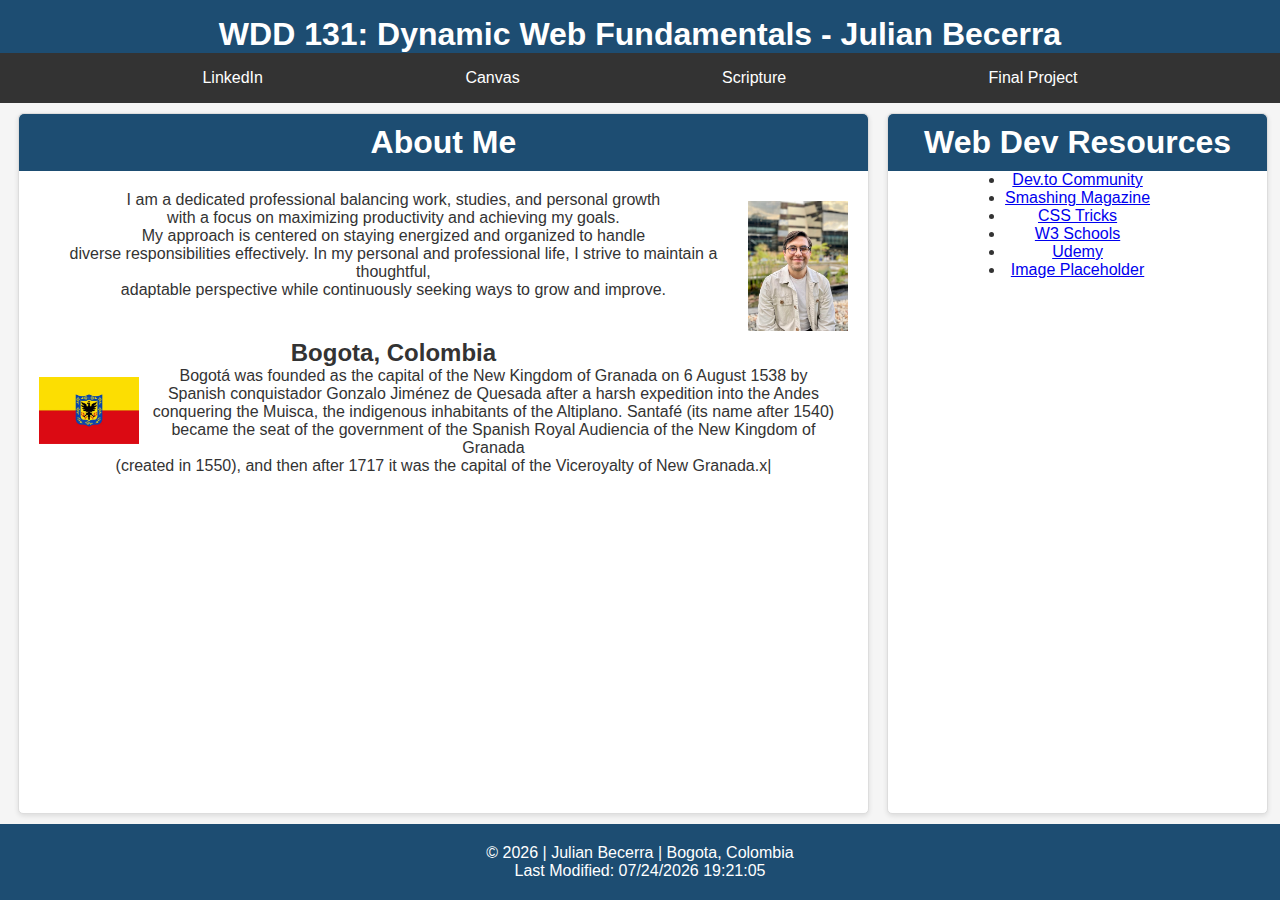
<file: index.html>
<!DOCTYPE html>
<html lang="en">
<head>
    <meta charset="UTF-8">
    <meta name="viewport" content="width=device-width, initial-scale=1.0">
    <meta name="author" content="Julian Becerra">
    <meta name="description" content="WDD 131 - Dynamic Web Fundamentals - Julian Alfredo Becerra Romero.">
    <title>WDD 131 - Dynamic Web Fundamentals - Julian Becerra</title>
    <link rel="stylesheet" href="styles/base.css">
</head>
<body>
    <header>
        <h1>WDD 131: Dynamic Web Fundamentals - Julian Becerra</h1>
        <nav>
            <a href="https://www.linkedin.com/in/julianbecerrar/">LinkedIn</a>
            <a href="https://byupw.instructure.com/">Canvas</a>
            <a href="https://www.churchofjesuschrist.org/study/scriptures/bofm/ether/12?lang=eng&id=p27#p27">Scripture</a>
            <a href="#">Final Project</a>
        </nav>
    </header>
    <main>
        <div class="container">
            <h1>About Me</h1>
            <section class="about_me">
                <img src="images/julian.webp" alt="" width="200">
                <p>I am a dedicated professional balancing work, studies, and personal growth <br> 
                with a focus on maximizing productivity and achieving my goals. <br>
                My approach is centered on staying energized and organized to handle <br> 
                diverse responsibilities effectively.
                In my personal and professional life, I strive to maintain a thoughtful, <br>
                adaptable perspective while continuously seeking ways to grow and improve.</p>
            </section>
            <section class="location">
                <h2>Bogota, Colombia</h2>
                <img src="images/bogota.webp" alt="" width="200">
                <p>Bogotá was founded as the capital of the New Kingdom of Granada on 6 August 1538 by <br>
                Spanish conquistador Gonzalo Jiménez de Quesada after a harsh expedition into the Andes <br>
                conquering the Muisca, the indigenous inhabitants of the Altiplano. Santafé (its name after 1540) <br>
                became the seat of the government of the Spanish Royal Audiencia of the New Kingdom of Granada <br>
                (created in 1550), and then after 1717 it was the capital of the Viceroyalty of New Granada.x|</p>
            </section>
        </div>
        <div class="resources">
            <h1>Web Dev Resources</h1>
            <section class="links">
                <ul>
                    <li><a href="https://dev.to" target="_blank">Dev.to Community</a></li>
                    <li><a href="https://www.smashingmagazine.com" target="_blank">Smashing Magazine</a></li>
                    <li><a href="https://css-tricks.com" target="_blank">CSS Tricks</a></li>
                    <li><a href="https://www.w3schools.com" target="_blank">W3 Schools</a></li>
                    <li><a href="https://www.udemy.com" target="_blank">Udemy</a></li>
                    <li><a href="#" target="_blank">Image Placeholder</a></li>
                </ul>
            </section>
        </div>
    </main>
    <footer>
        <p> © <span id="currentyear"></span> | Julian Becerra | Bogota, Colombia</p>
        <p id="lastModified"></p>
    </footer>
    <script defer src="scripts/getdates.js"></script>
</body>
</html>
</file>
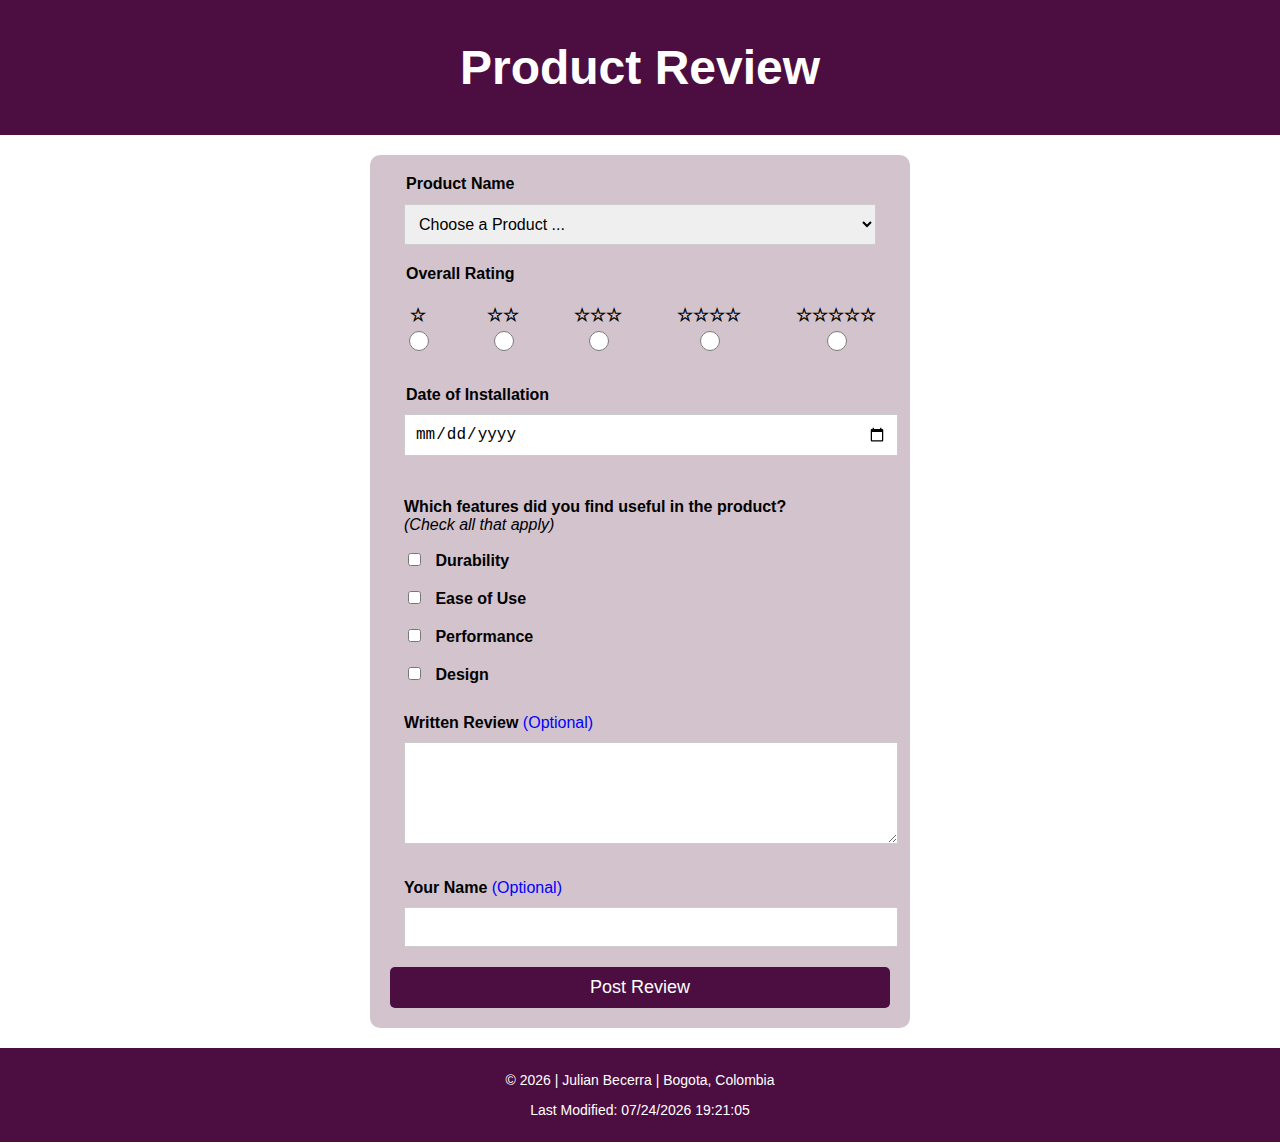
<file: form.html>
<!DOCTYPE html>
<html lang="en">
<head>
    <meta charset="UTF-8">
    <meta name="viewport" content="width=device-width, initial-scale=1.0">
    <title>Product Review</title>
    <link rel="stylesheet" href="styles/form.css">
</head>
<body>
    <header>
        <h1>Product Review</h1>
    </header>
    <main>
        <form method="get" action="review.html" class="wf1">
            <fieldset>
                <legend>Product Name</legend>
                <select id="product" name="product" required>
                    <option value="">Choose a Product ...</option>
                    <option value="mac">Mac</option>
                    <option value="iphone">iPhone</option>
                    <option value="ipad">iPad</option>
                    <option value="watch">Apple Watch</option>
                    <option value="vision">Apple Vision Pro</option>
                    <option value="airpods">AirPods</option>
                    <option value="airtag">AirTag</option>
                    <option value="other">Other</option>
                </select>
            </fieldset>
            <fieldset>
                <legend>Overall Rating</legend>
                <div class="rating">
                    <label for="rating-1"><input type="radio" id="rating-1" name="rating" value="1" required> <b>☆</b></label>
                    <label for="rating-2"><input type="radio" id="rating-2" name="rating" value="2"> <b>☆☆</b></label>
                    <label for="rating-3"><input type="radio" id="rating-3" name="rating" value="3"> <b>☆☆☆</b></label>
                    <label for="rating-4"><input type="radio" id="rating-4" name="rating" value="4"> <b>☆☆☆☆</b></label>
                    <label for="rating-5"><input type="radio" id="rating-5" name="rating" value="5"> <b>☆☆☆☆☆</b></label>
                </div>
            </fieldset>
            <fieldset>
                <legend>Date of Installation</legend>
                <input type="date" id="installation-date" name="installationDate" required>
            </fieldset>
            <fieldset>
                <div class="checkbox-group">
                    <p><strong>Which features did you find useful in the product?</strong> <br>
                        <em>(Check all that apply)</em></p>
                    <label for="durability">
                        <input type="checkbox" id="durability" name="features" value="durability"> Durability
                    </label><br>
                    <label for="ease-of-use">
                        <input type="checkbox" id="ease-of-use" name="features" value="ease-of-use"> Ease of Use
                    </label><br>
                    <label for="performance">
                        <input type="checkbox" id="performance" name="features" value="performance"> Performance
                    </label><br>
                    <label for="design">
                        <input type="checkbox" id="design" name="features" value="design"> Design
                    </label>
                </div>
            </fieldset>
            <fieldset>
                <label for="message"><strong>Written Review</strong> <span class="optional">(Optional)</span></label>
                <textarea id="message" name="message" rows="5"></textarea>
            </fieldset>
            <fieldset>
                <label for="user-name"><strong>Your Name</strong> <span class="optional">(Optional)</span></label>
                <input type="text" id="user-name" name="userName">
            </fieldset>            
            <button type="submit">Post Review</button>
        </form>
    </main>
    <footer>
        <p> © <span id="currentyear"></span> | Julian Becerra | Bogota, Colombia</p>
        <p id="lastModified"></p>
    </footer>
    <script defer src="scripts/form.js"></script>
</body>
</html>
</file>
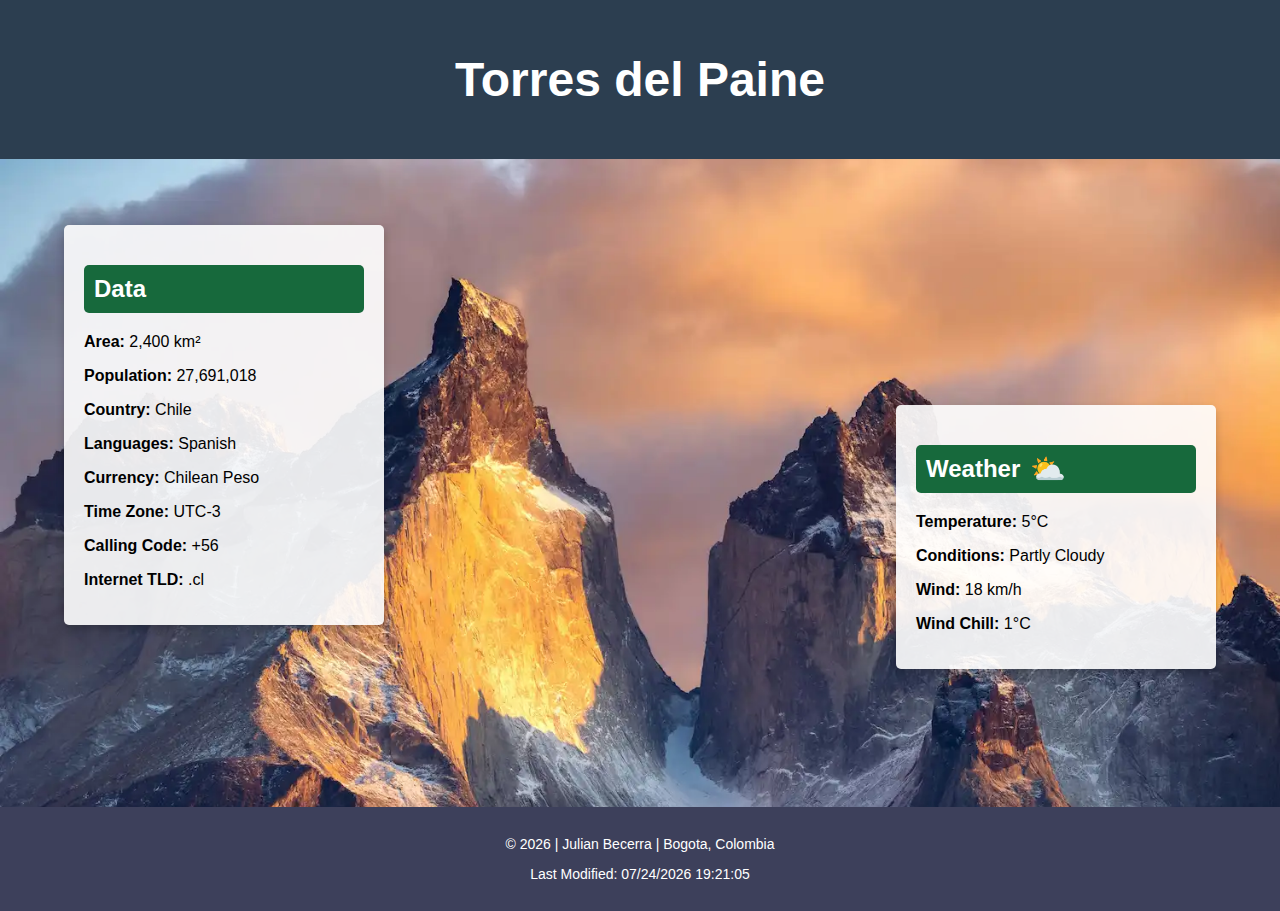
<file: place.html>
<!DOCTYPE html>
<html lang="en">
<head>
    <meta charset="UTF-8">
    <meta name="viewport" content="width=device-width, initial-scale=1.0">
    <title>Document</title>
    <link rel="stylesheet" href="styles/place.css">
    <link rel="stylesheet" href="styles/place-large.css">
</head>
<body>
    <header>
        <h1>Torres del Paine</h1>
    </header>
    <div class="hero">
        <picture>
            <source srcset="images/hero-large.webp" media="(min-width: 1000px)">
            <source srcset="images/hero-medium.webp" media="(min-width: 500px)">
            <img src="images/hero-small.webp" alt="Torres del Paine" width="250" height="500">
        </picture>
    </div>
    <section class="data">
        <h2>Data</h2>
        <p><strong>Area:</strong> 2,400 km²</p>
        <p><strong>Population:</strong> 27,691,018</p>
        <p><strong>Country:</strong> Chile</p>
        <p><strong>Languages:</strong> Spanish</p>
        <p><strong>Currency:</strong> Chilean Peso</p>
        <p><strong>Time Zone:</strong> UTC-3</p>
        <p><strong>Calling Code:</strong> +56</p>
        <p><strong>Internet TLD:</strong> .cl</p>
    </section>
    <section class="weather">
        <h2>Weather</h2>
        <img src="images/weather-icon.svg" alt="Weather Icon">
        <p><strong id="temperature">Temperature:</strong> 5°C</p>
        <p><strong>Conditions:</strong> Partly Cloudy</p>
        <p><strong id="wind">Wind:</strong> 18 km/h</p>
        <p><strong>Wind Chill:</strong> <span id="windChillResult"></span>°C</p>
    </section>
    <footer>
        <p> © <span id="currentyear"></span> | Julian Becerra | Bogota, Colombia</p>
        <p id="lastModified"></p>
    </footer>
    <script defer src="scripts/place.js"></script>
</body>
</html>
</file>
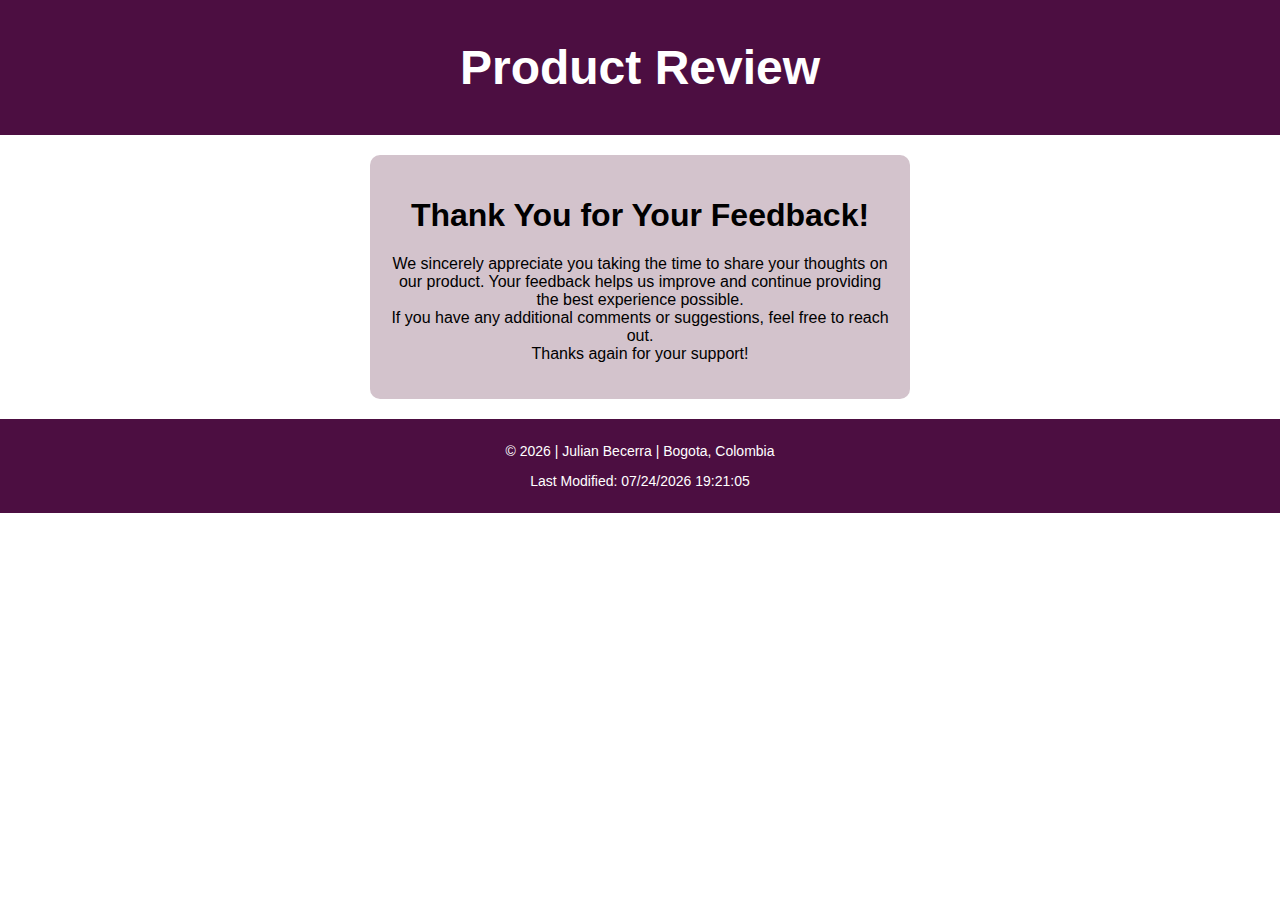
<file: review.html>
<!doctype html>
<html lang="en">
<head>
<meta charset="utf-8">
<meta name="viewport" content="width=device-width, initial-scale=1, maximum-scale=1">
<title>Review Submitted</title>
<link rel="stylesheet" href="styles/form.css">
</head>
<body>
	<header>
         <h1>Product Review</h1>
    </header>
    <main>
        <h1>Thank You for Your Feedback!</h1>
        <p>We sincerely appreciate you taking the time to share your thoughts on our product. Your feedback helps us improve and continue providing the best experience possible. <br>
            If you have any additional comments or suggestions, feel free to reach out.<br>
            Thanks again for your support!</p>
    </main>
    <footer>
        <p> © <span id="currentyear"></span> | Julian Becerra | Bogota, Colombia</p>
        <p id="lastModified"></p>
    </footer>
<script src="scripts/getdates.js"></script>
</body>
</html>
</file>
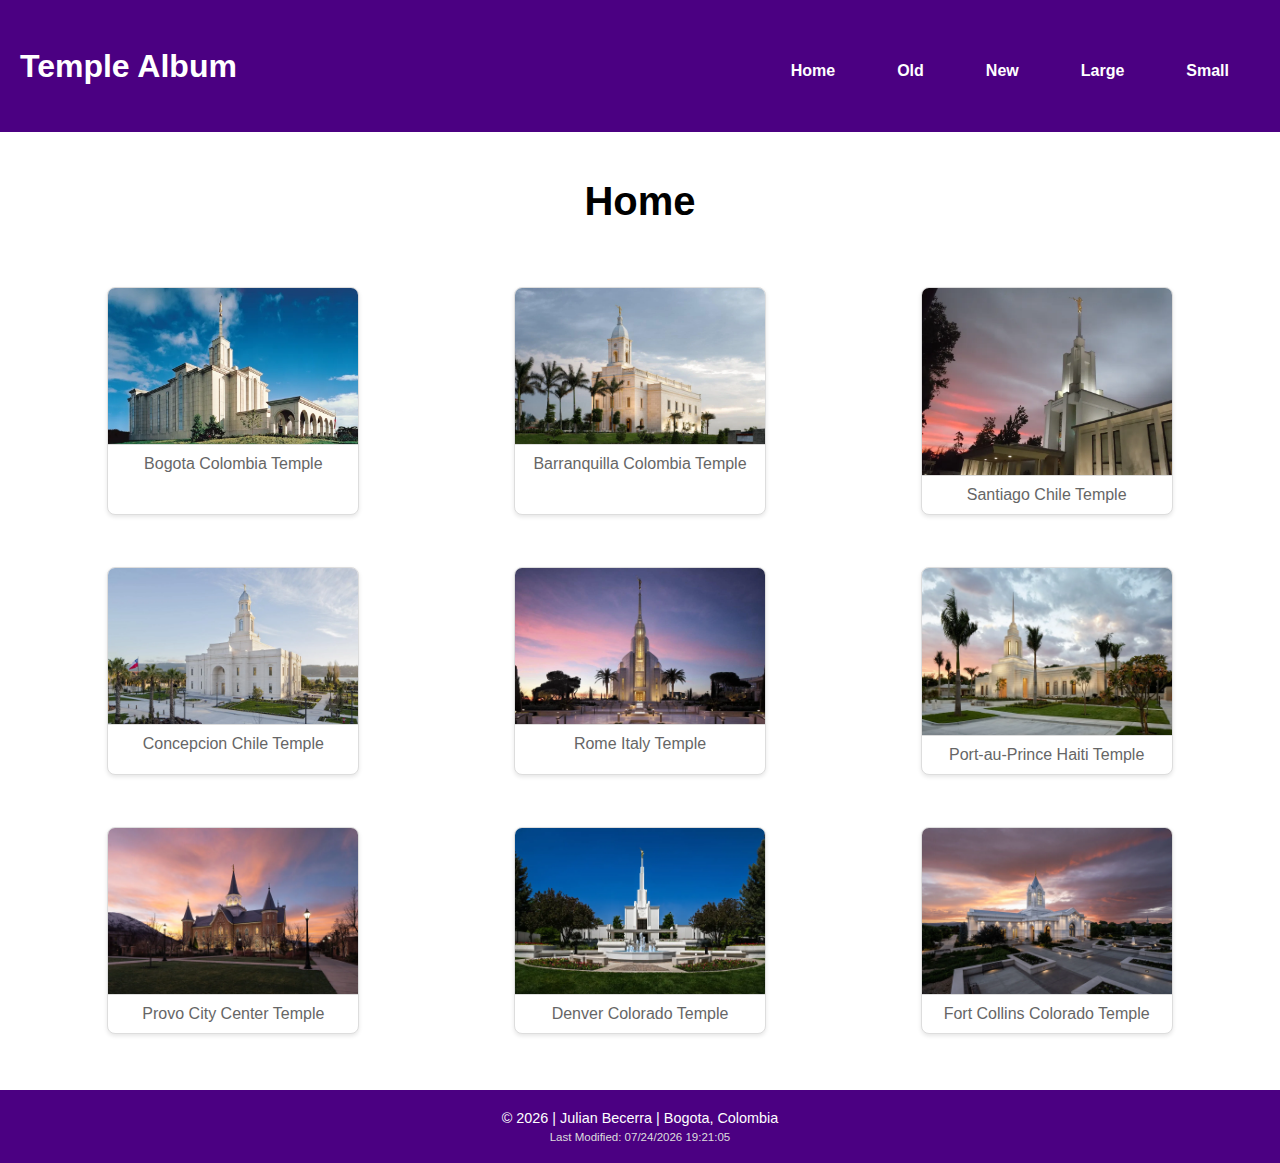
<file: temples.html>
<!DOCTYPE html>
<html lang="en">
<head>
    <meta charset="UTF-8">
    <meta name="viewport" content="width=device-width, initial-scale=1.0">
    <meta name="author" content="Julian Becerra">
    <meta name="description" content="WDD 131 - Dynamic Web Fundamentals - Julian Alfredo Becerra Romero.">
    <title>Temple Album - Julian Becerra</title>
    <link rel="stylesheet" href="styles/temples.css">
    <link rel="stylesheet" href="styles/temples-large.css">
</head>
<body>
    <header>
        <h1>Temple Album</h1>
        <button type="button" id="menu"></button>
        <nav>
            <ul class="navigation">
                <li><a href="">Home</a></li>
                <li><a href="">Old</a></li>
                <li><a href="">New</a></li> 
                <li><a href="">Large</a></li>
                <li><a href="">Small</a></li>
            </ul>
        </nav>
    </header>
    <main>
        <h1>Home</h1>
        <figure>
            <img src="images/temple1.webp" alt="Bogota Colombia Temple">
            <figcaption>Bogota Colombia Temple</figcaption>
        </figure>
        <figure>
            <img src="images/temple2.webp" alt="Barranquilla Colombia Temple">
            <figcaption>Barranquilla Colombia Temple</figcaption>
        </figure>
        <figure>
            <img src="images/temple3.webp" alt="Santiago Chile Temple">
            <figcaption>Santiago Chile Temple</figcaption>
        </figure>
        <figure>
            <img src="images/temple4.webp" alt="Concepcion Chile Temple">
            <figcaption>Concepcion Chile Temple</figcaption>
        </figure>
        <figure>
            <img src="images/temple5.webp" alt="Rome Italy Temple">
            <figcaption>Rome Italy Temple</figcaption>
        </figure>
        <figure>
            <img src="images/temple6.webp" alt="Port-au-Prince Haiti Temple">
            <figcaption>Port-au-Prince Haiti Temple</figcaption>
        </figure>
        <figure>
            <img src="images/temple7.webp" alt="Provo City Center Temple">
            <figcaption>Provo City Center Temple</figcaption>
        </figure>
        <figure>
            <img src="images/temple8.webp" alt="Denver Colorado Temple">
            <figcaption>Denver Colorado Temple</figcaption>
        </figure>
        <figure>
            <img src="images/temple9.webp" alt="Fort Collins Colorado Temple">
            <figcaption>Fort Collins Colorado Temple</figcaption>
        </figure>
    </main>
    <footer>
        <p> © <span id="currentyear"></span> | Julian Becerra | Bogota, Colombia</p>
        <p id="lastModified"></p>
    </footer>
    <script defer src="scripts/temples.js"></script>
</body>
</html>
</file>
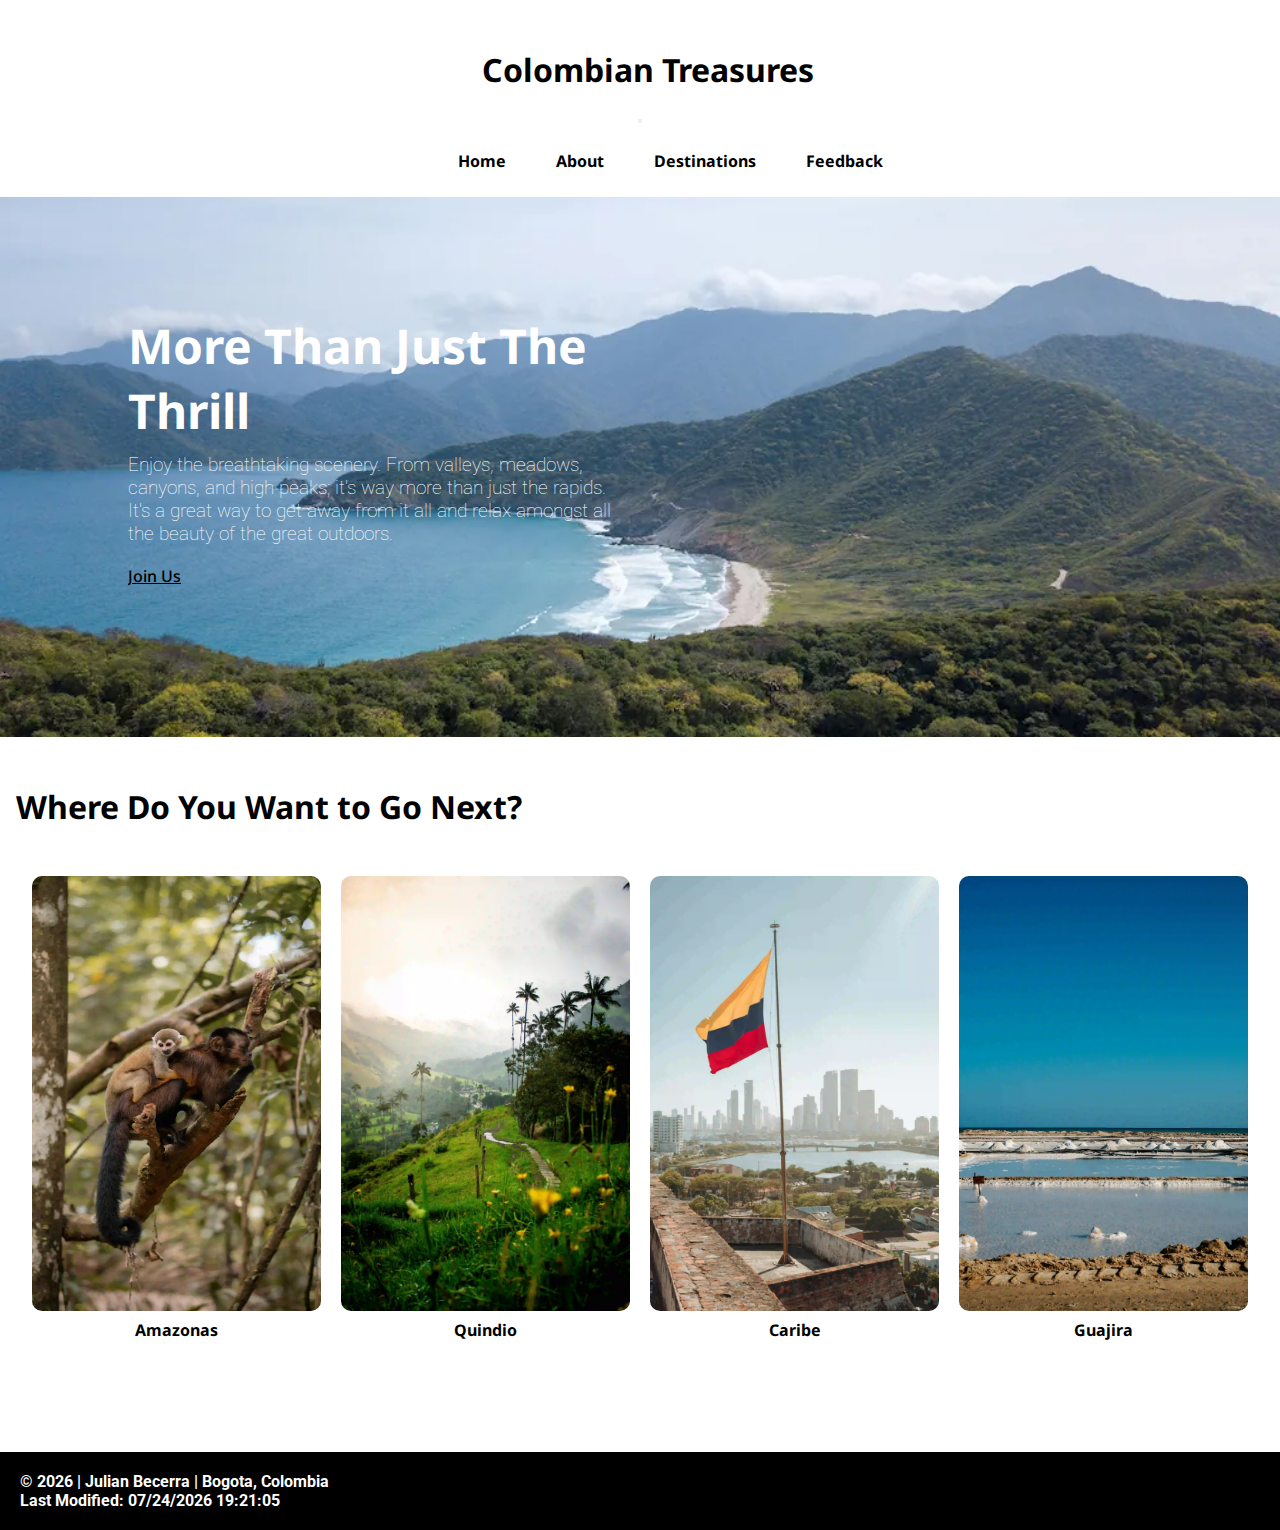
<file: colombian/colombian.html>
<!DOCTYPE html>
<html lang="en">
<head>
    <meta charset="UTF-8">
    <meta name="viewport" content="width=device-width, initial-scale=1.0">
    <meta name="author" content="Julian Becerra">
    <meta name="description" content="Colombian Treasures">
    <title>Colombian Treasures</title>
    <link rel="stylesheet" href="styles/colombian.css">
    <link rel="stylesheet" href="styles/colombian-small.css">
    <link rel="preconnect" href="https://fonts.googleapis.com">
    <link rel="preconnect" href="https://fonts.gstatic.com" crossorigin>
    <link href="https://fonts.googleapis.com/css2?family=Noto+Sans:ital,wght@0,100..900;1,100..900&family=Roboto:ital,wght@0,100..900;1,100..900&display=swap" rel="stylesheet">
</head>
<body>
    <header>
        <h1>Colombian Treasures</h1>
        <button type="button" id="menu"></button>
        <nav>
            <ul class="navigation">
                <a href="#">Home</a>
                <a href="#">About</a>
                <a href="#">Destinations</a>
                <a href="#">Feedback</a>
            </ul>
        </nav>
    </header>
    <main>
        <div class="hero">
            <picture>
                <source srcset="images/hero-large.webp" media="(min-width: 1000px)">
                <source srcset="images/hero-medium.webp" media="(min-width: 500px)">
                <img src="images/hero-small.webp" alt="Houses" width="500" loading="lazy">
            </picture>            
        </div>
        <div class="text-box">
            <h2>More Than Just The Thrill</h2>
            <p>Enjoy the breathtaking scenery. From valleys, meadows, canyons, and high peaks; 
            it's way more than just the rapids. It's a great way to get away from it all and 
            relax amongst all the beauty of the great outdoors.</p>
            <a href="https://julianbrom1.github.io/wdd130/wwr/contact.html">Join Us</a>
        </div>
        <h1>Where Do You Want to Go Next?</h1>
        <section>
            <figure>
                <img src="images/amazonas.webp" alt="Amazonas" loading="lazy">
                <figcaption>Amazonas</figcaption>
            </figure>
            <figure>
                <img src="images/quindio.webp" alt="Quindio" loading="lazy">
                <figcaption>Quindio</figcaption>
            </figure>
            <figure>
                <img src="images/cartagena.webp" alt="Caribe" loading="lazy">
                <figcaption>Caribe</figcaption>
            </figure>
            <figure>
                <img src="images/guajira.webp" alt="Guajira" loading="lazy">
                <figcaption>Guajira</figcaption>
            </figure>
        </section>
    </main>
    <footer>
        <p> © <span id="currentyear"></span> | Julian Becerra | Bogota, Colombia</p>
        <p id="lastModified"></p>
    </footer>
<script src="scripts/colombian.js"></script>
</body>
</html>
</file>
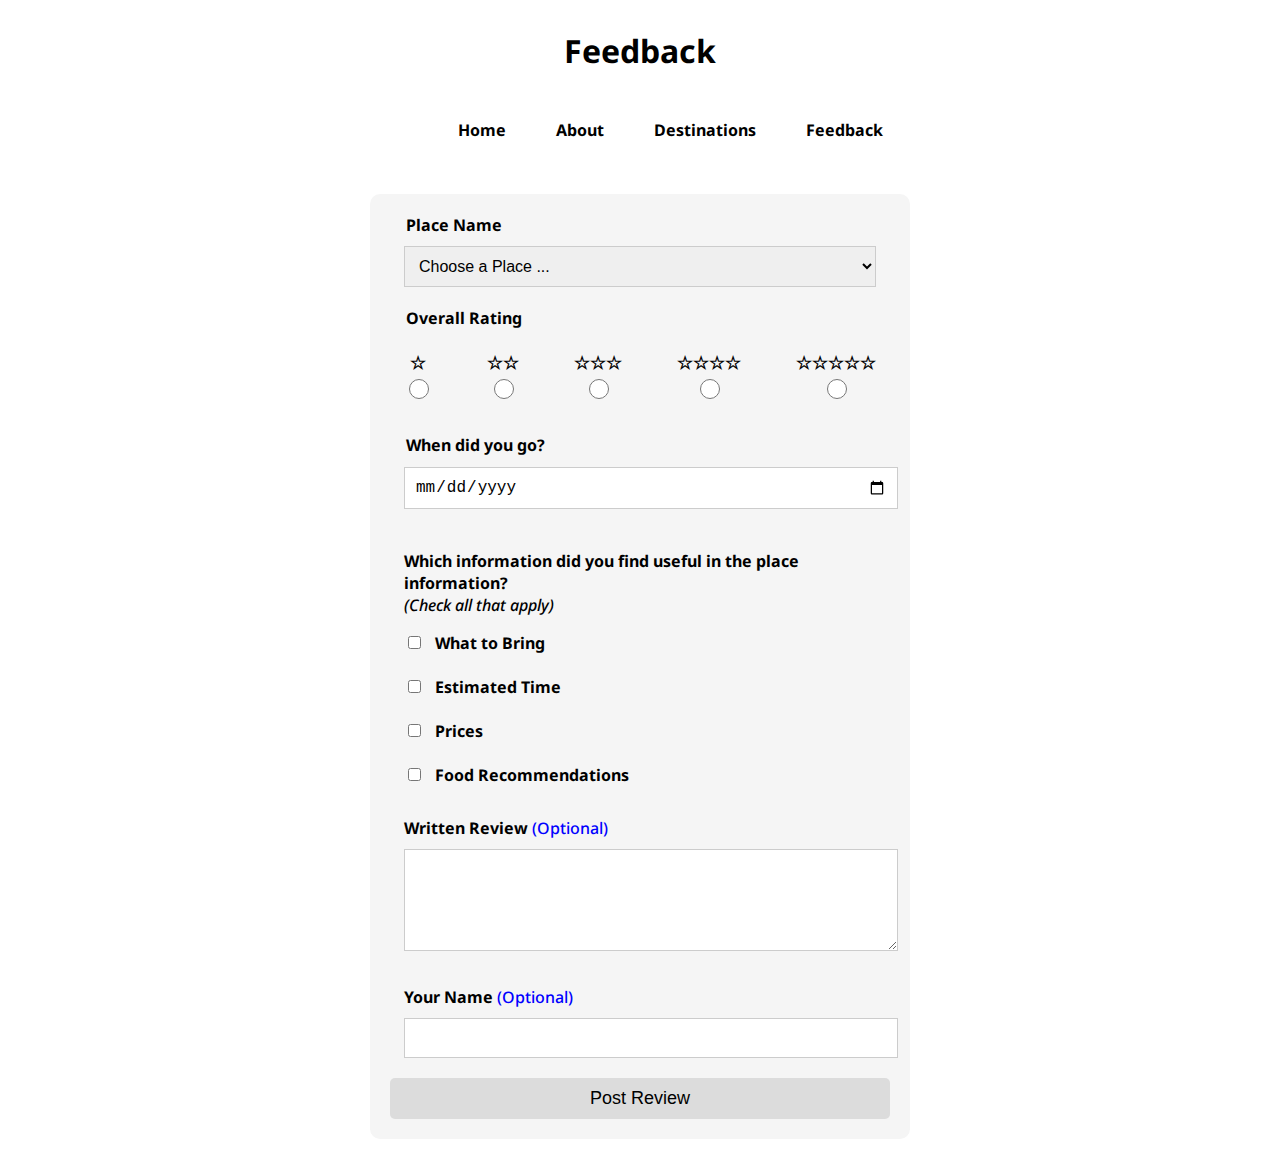
<file: colombian/feedback.html>
<!DOCTYPE html>
<html lang="en">
<head>
    <meta charset="UTF-8">
    <meta name="viewport" content="width=device-width, initial-scale=1.0">
    <meta name="author" content="Julian Becerra">
    <meta name="description" content="Feedback Colombian Treasures">
    <title>Contact Us</title>
    <link rel="stylesheet" href="styles/feedback.css">
    <link rel="preconnect" href="https://fonts.googleapis.com">
    <link rel="preconnect" href="https://fonts.gstatic.com" crossorigin>
    <link href="https://fonts.googleapis.com/css2?family=Noto+Sans:ital,wght@0,100..900;1,100..900&family=Roboto:ital,wght@0,100..900;1,100..900&display=swap" rel="stylesheet">
</head>
<body>
    <header>
        <h1>Feedback</h1>
        <nav>
            <ul class="navigation">
                <a href="#">Home</a>
                <a href="#">About</a>
                <a href="#">Destinations</a>
                <a href="#">Feedback</a>
            </ul>
        </nav>
    </header>
    <main>
        <form method="get" action="review.html" class="wf1">
            <fieldset>
                <legend>Place Name</legend>
                <select id="place" name="place" required>
                    <option value="">Choose a Place ...</option>
                    <option value="cristales">Caño Cristales</option>
                    <option value="tayrona">Tayrona National Park</option>
                    <option value="chicamocha">Chicamocha Canyon</option>
                    <option value="nevados">Los Nevados National Natural Park</option>
                    <option value="macarena">Serranía de la Macarena</option>
                    <option value="islands">San Andrés and Providencia</option>
                    <option value="leticia">Amazon Rainforest (Leticia)</option>
                    <option value="tatacoa">Tatacoa Desertr</option>
                </select>
            </fieldset>
            <fieldset>
                <legend>Overall Rating</legend>
                <div class="rating">
                    <label for="rating-1"><input type="radio" id="rating-1" name="rating" value="1" required> <b>☆</b></label>
                    <label for="rating-2"><input type="radio" id="rating-2" name="rating" value="2"> <b>☆☆</b></label>
                    <label for="rating-3"><input type="radio" id="rating-3" name="rating" value="3"> <b>☆☆☆</b></label>
                    <label for="rating-4"><input type="radio" id="rating-4" name="rating" value="4"> <b>☆☆☆☆</b></label>
                    <label for="rating-5"><input type="radio" id="rating-5" name="rating" value="5"> <b>☆☆☆☆☆</b></label>
                </div>
            </fieldset>
            <fieldset>
                <legend>When did you go?</legend>
                <input type="date" id="trip-date" name="tripDate" required>
            </fieldset>
            <fieldset>
                <div class="checkbox-group">
                    <p><strong>Which information did you find useful in the place information?</strong> <br>
                        <em>(Check all that apply)</em></p>
                    <label for="what-to-bring">
                        <input type="checkbox" id="what-to-bring" name="information" value="what-to-bring"> What to Bring
                    </label><br>
                    <label for="estimated-time">
                        <input type="checkbox" id="estimated-time" name="information" value="estimated-time"> Estimated Time
                    </label><br>
                    <label for="prices">
                        <input type="checkbox" id="prices" name="information" value="prices"> Prices
                    </label><br>
                    <label for="food-recommendations">
                        <input type="checkbox" id="food-recommendations" name="information" value="food-recommendations"> Food Recommendations
                    </label>
                </div>
            </fieldset>
            <fieldset>
                <label for="message"><strong>Written Review</strong> <span class="optional">(Optional)</span></label>
                <textarea id="message" name="message" rows="5"></textarea>
            </fieldset>
            <fieldset>
                <label for="user-name"><strong>Your Name</strong> <span class="optional">(Optional)</span></label>
                <input type="text" id="user-name" name="userName">
            </fieldset>            
            <button type="submit">Post Review</button>
        </form>
    </main>

</body>
</html>
</file>
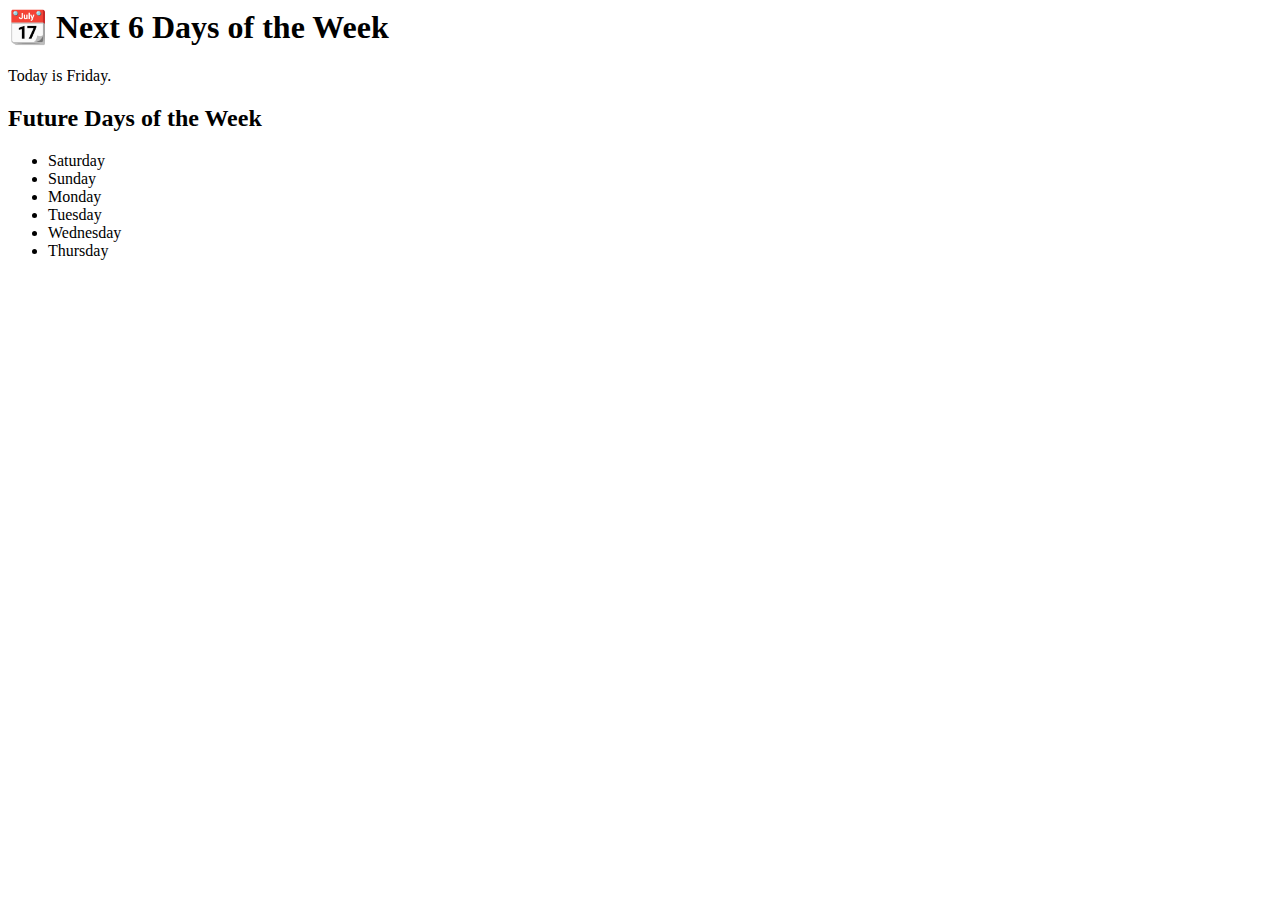
<file: practice/practice.html>
<!-- loops.html -->
<html>
  <head>
    <title>Loop Activities</title>
    <script src="loops.js" defer></script>
  </head>
  <body>
    <h1>📆  Next 6 Days of the Week</h1>
    <p id="today"></p>
    <h2>Future Days of the Week</h2>
    <ul></ul>
  </body>
</html>
</file>
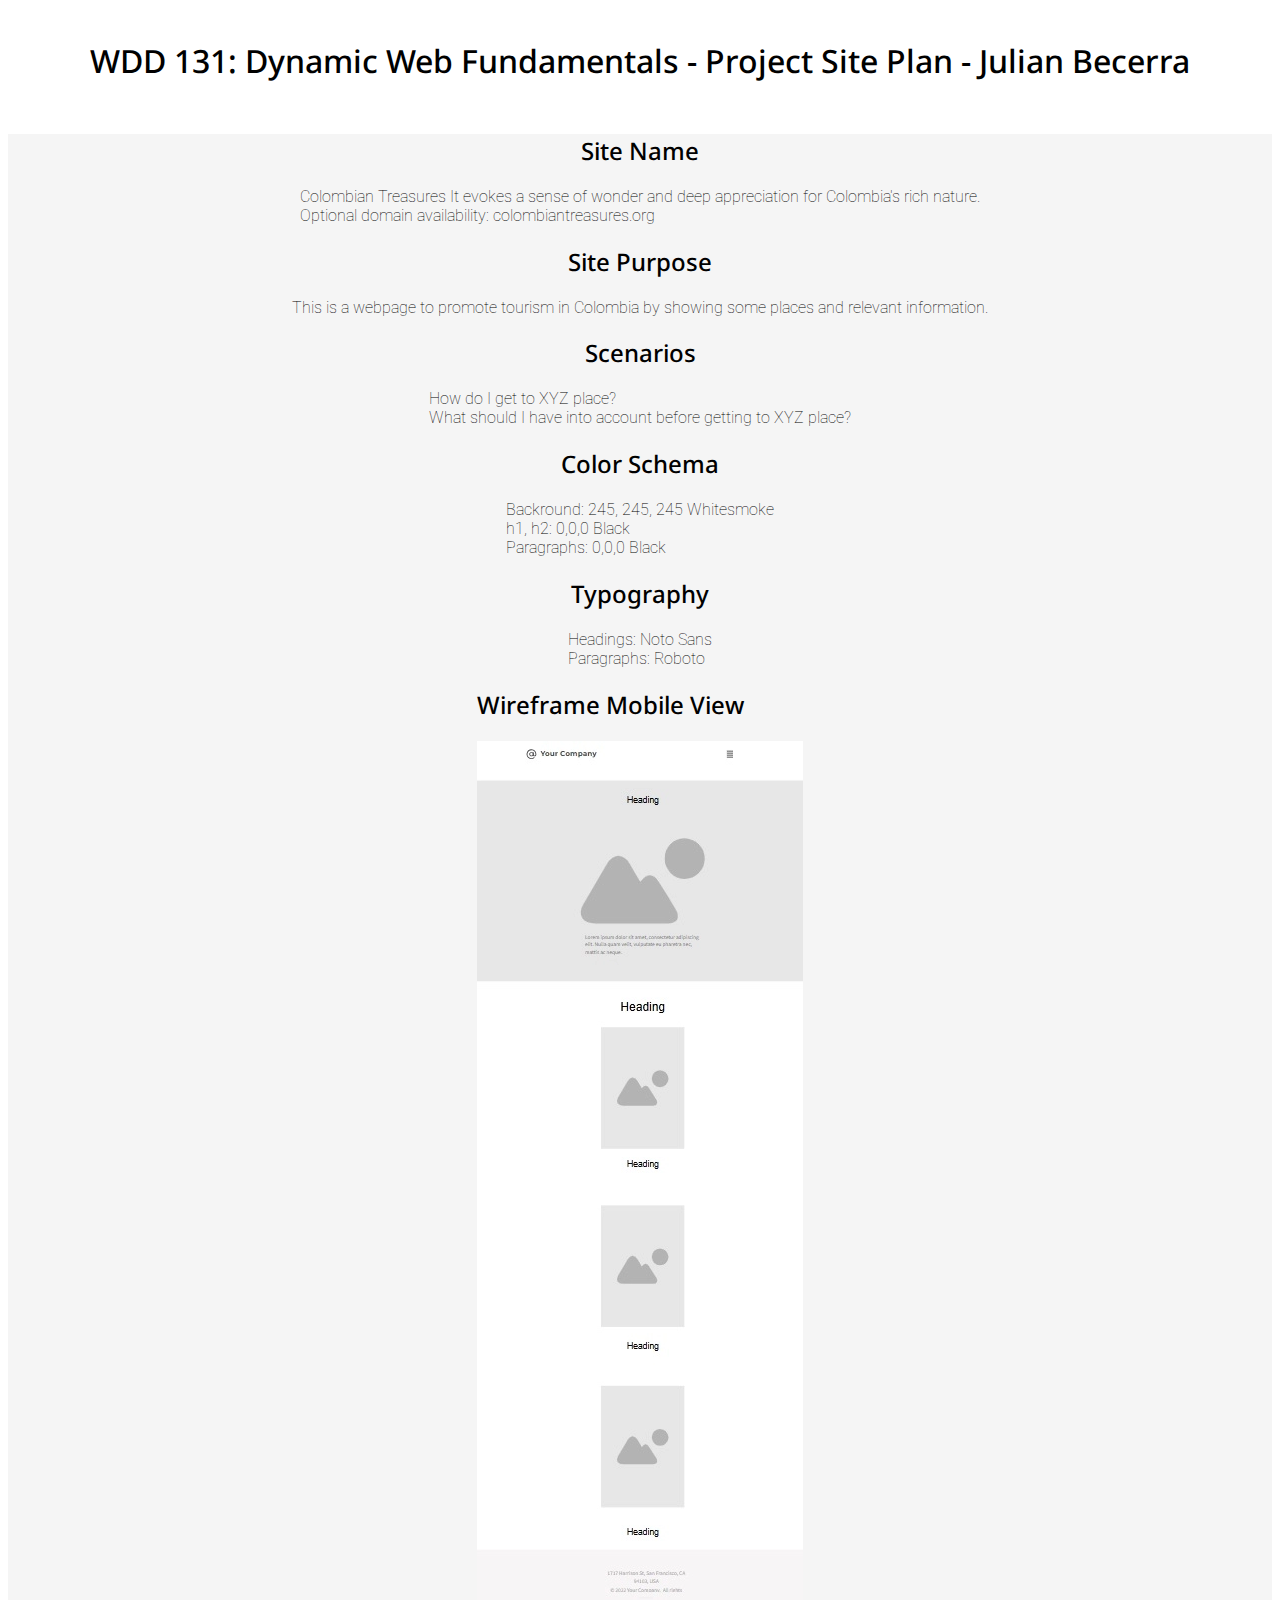
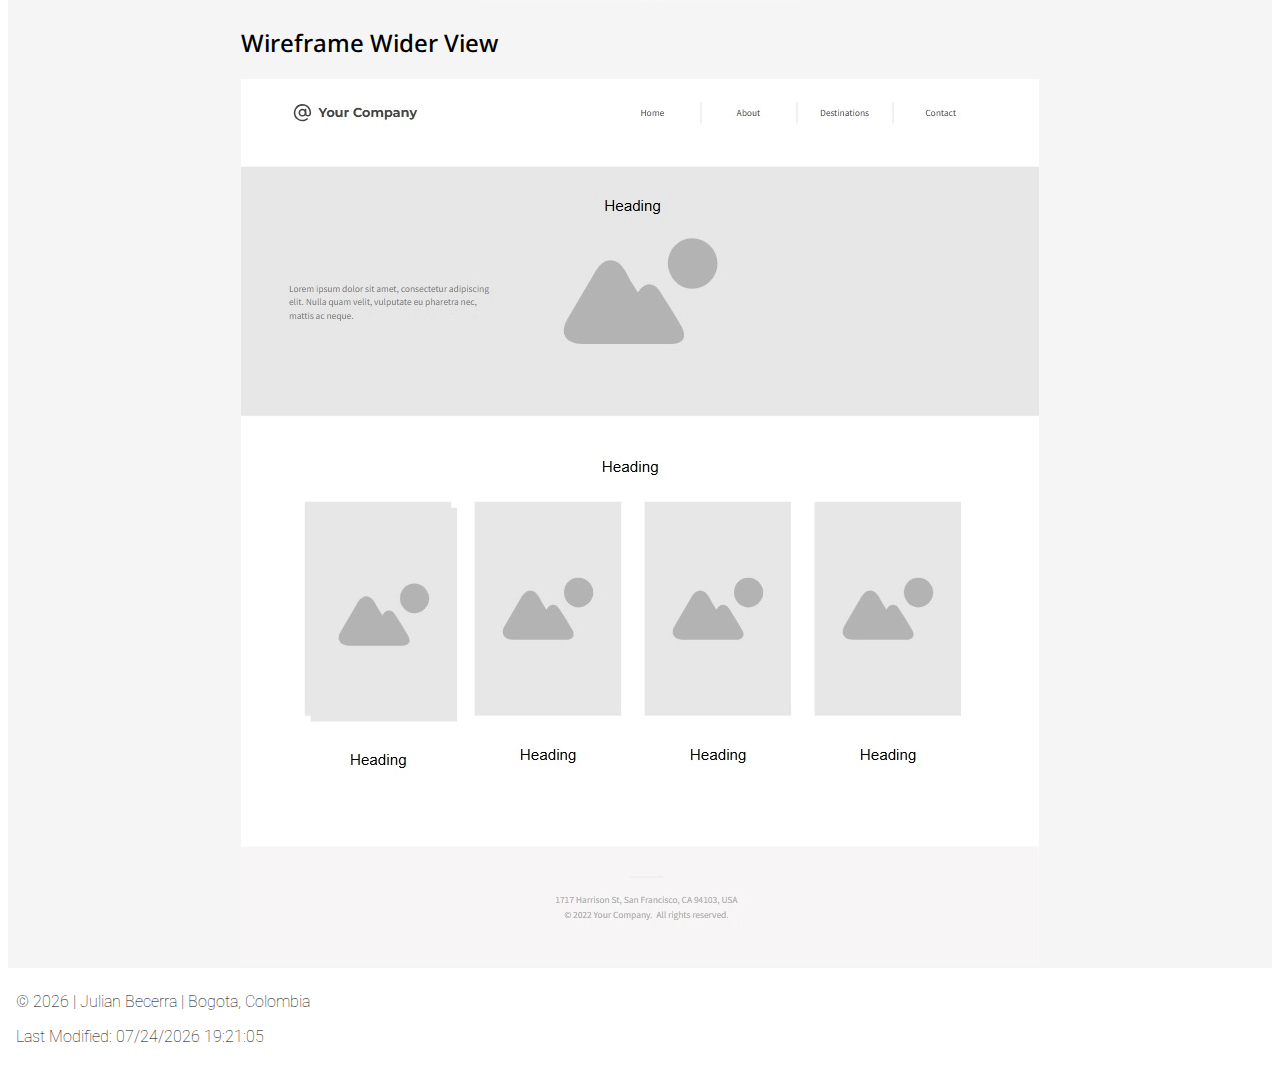
<file: project/siteplan.html>
<!DOCTYPE html>
<html lang="en">

<head>
    <meta charset="UTF-8">
    <meta name="viewport" content="width=device-width, initial-scale=1.0">
    <title>Document</title>
    <link rel="stylesheet" href="styles/styles.css">
    <link rel="preconnect" href="https://fonts.googleapis.com">
    <link rel="preconnect" href="https://fonts.gstatic.com" crossorigin>
    <link href="https://fonts.googleapis.com/css2?family=Noto+Sans:ital,wght@0,100..900;1,100..900&family=Roboto:ital,wght@0,100..900;1,100..900&display=swap" rel="stylesheet">
</head>
<body>
    <header>
        <h1>WDD 131: Dynamic Web Fundamentals - Project Site Plan - Julian Becerra</h1>
    </header>
    <main>
        <h2>Site Name</h2>
        <p>Colombian Treasures
            It evokes a sense of wonder and deep appreciation for Colombia's rich nature.<br>
            Optional domain availability: colombiantreasures.org
        </p>
        <h2>Site Purpose</h2>
        <p>This is a webpage to promote tourism in Colombia by showing some places and relevant information.
        </p>
        <h2>Scenarios</h2>
        <p>How do I get to XYZ place? <br>
            What should I have into account before getting to XYZ place?
        </p>
        <h2>Color Schema</h2>
        <p>Backround: 245, 245, 245 Whitesmoke<br>
            h1, h2: 0,0,0 Black<br>
            Paragraphs: 0,0,0 Black
        </p>
        <h2>Typography</h2>
        <p>Headings: Noto Sans<br>
            Paragraphs: Roboto
        </p>
        <section class="mobileview">
            <h2>Wireframe Mobile View</h2>
            <img src="images/mobile.webp" alt="Mobile View">
        </section>
        <section class="widerview">
            <h2>Wireframe Wider View</h2>
            <img src="images/wider.webp" alt="Wider View">
        </section>
    </main>
    <footer>
        <p> © <span id="currentyear"></span> | Julian Becerra | Bogota, Colombia</p>
        <p id="lastModified"></p>
    </footer>
    <script defer src="scripts/getdates.js"></script>
</body>
</html>
</file>
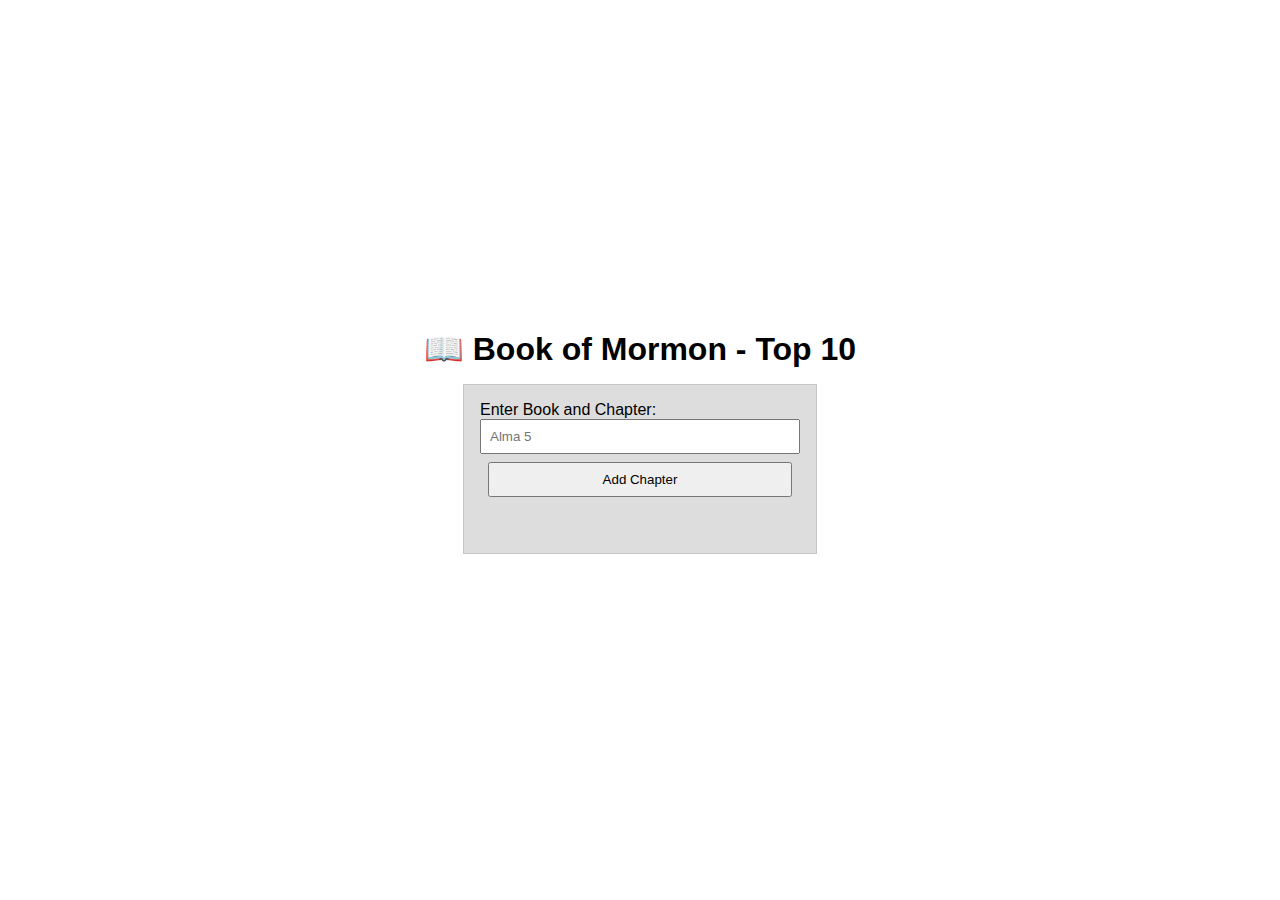
<file: week02/bom.html>
<!DOCTYPE html>
<html lang="en">
<head>
    <meta charset="UTF-8">
    <meta name="viewport" content="width=device-width, initial-scale=1.0">
    <meta name="author" content="Julian Becerra">
    <meta name="description" content="Book of Mormon - Top10">
    <title>Book of Mormon - Top10 - Julian Becerra</title>
    <link rel="stylesheet" href="styles/styles.css">
</head>
<body>
    <h1>📖 Book of Mormon - Top 10</h1>
    <main>
	<label for="favchap">Enter Book and Chapter: </label>
	<input type="text" id="favchap" placeholder="Alma 5">
	<button type="submit">Add Chapter</button>
	<ul id="list"></ul>
    </main>
    <script defer src="scripts/scripts.js"></script>
</body>
</html>
</file>
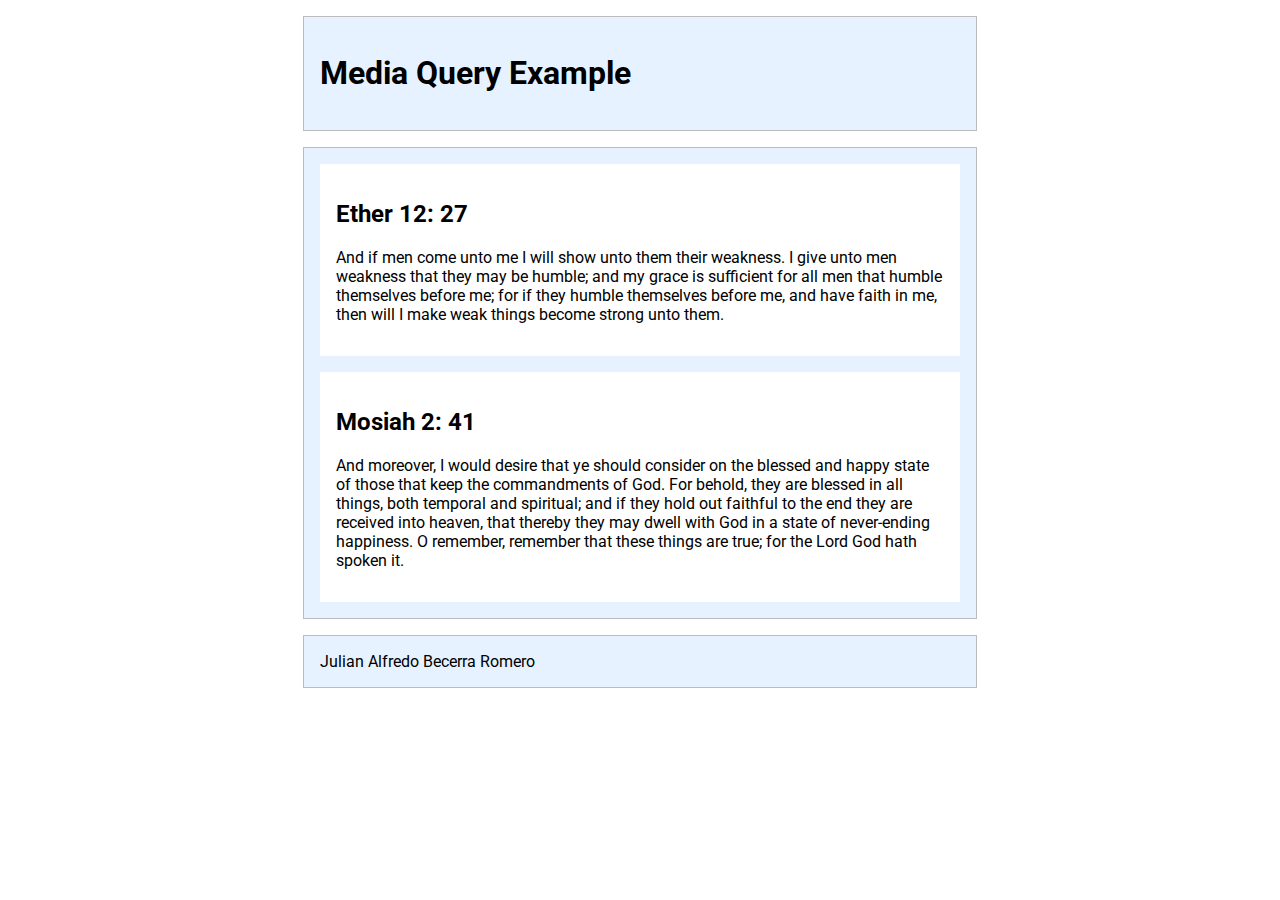
<file: week02/media-query.html>
<!DOCTYPE html>
<html lang="en">

<head>
    <meta charset="UTF-8">
    <meta name="viewport" content="width=device-width, initial-scale=1.0">
    <title>WDD 131 - Media Query Example</title>
    <meta name="description" content="WDD 131 - Dynamic Web Fundamentals - Julian Alfredo Becerra Romero.">
    <meta name="author" content="Julian Becerra">
    <link rel="preconnect" href="https://fonts.googleapis.com">
    <link rel="preconnect" href="https://fonts.gstatic.com" crossorigin>
    <link rel="preconnect" href="https://fonts.gstatic.com" crossorigin>
    <link href="https://fonts.googleapis.com/css?family=Roboto&display=swap" rel="stylesheet">
    <link rel="stylesheet" href="styles/media-query.css">
    <link rel="stylesheet" href="styles/media-query-large.css">
</head>

<body>
    <header>
        <h1>Media Query Example</h1>
    </header>
    <main>
        <section>
            <h2>Ether 12: 27</h2>
            <p>And if men come unto me I will show unto them their weakness. I give unto men weakness that they may be
                humble; and my grace is sufficient for all men that humble themselves before me; for if they humble
                themselves before me, and have faith in me, then will I make weak things become strong unto them.</p>
        </section>
        <section>
            <h2>Mosiah 2: 41</h2>
            <p>And moreover, I would desire that ye should consider on the blessed and happy state of those that keep
                the commandments of God. For behold, they are blessed in all things, both temporal and spiritual; and if
                they hold out faithful to the end they are received into heaven, that thereby they may dwell with God in
                a state of never-ending happiness. O remember, remember that these things are true; for the Lord God
                hath spoken it.</p>
        </section>
    </main>
    <footer>Julian Alfredo Becerra Romero</footer>
</body>

</html>
</file>
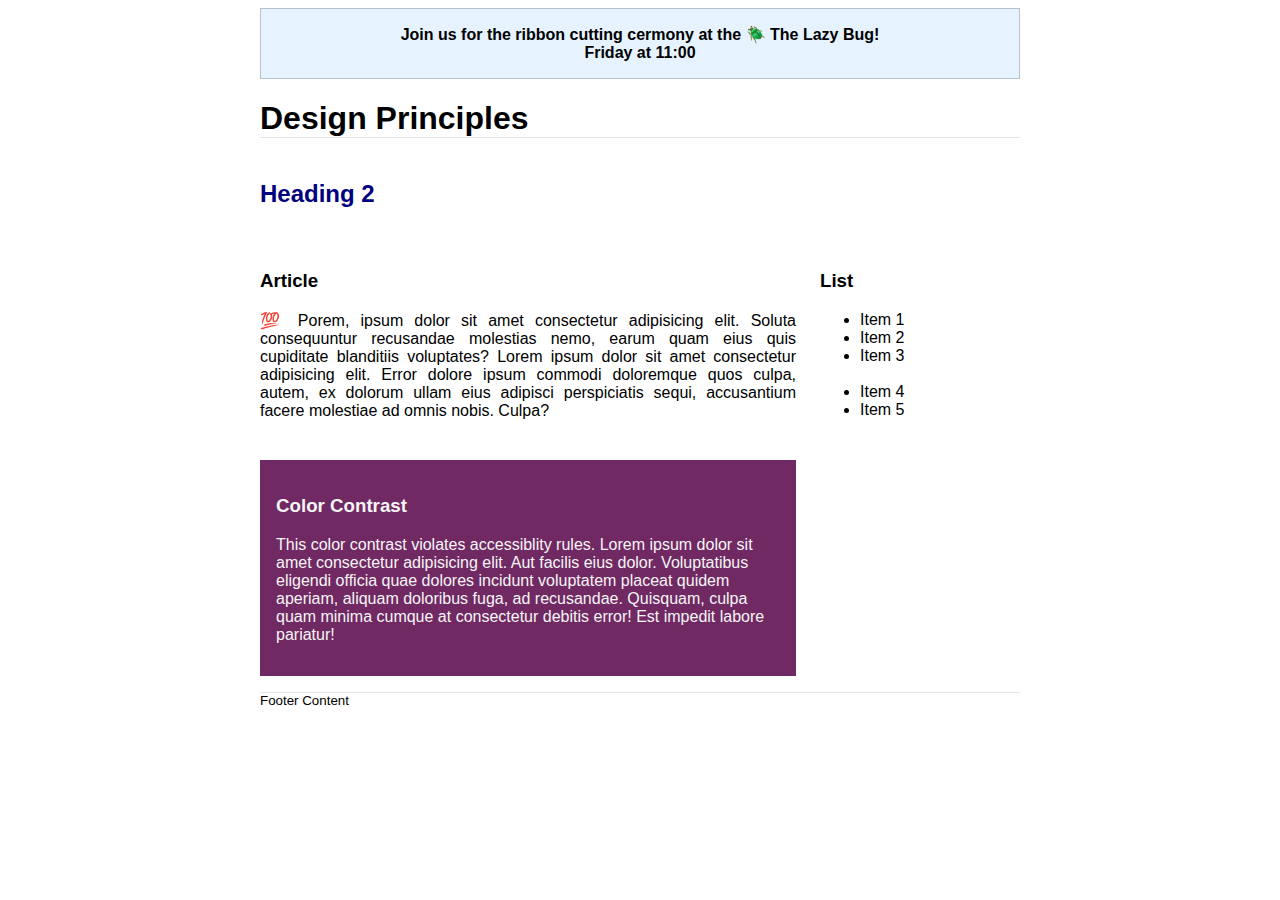
<file: week03/design.html>
<!DOCTYPE html>
<html lang="en">
<head>
    <meta charset="UTF-8">
    <meta name="viewport" content="width=device-width, initial-scale=1.0">
    <title>Document</title>
    <link rel="stylesheet" href="styles/design.css">
</head>
<body>
    <header>
        <div class="banner">Join us for the ribbon cutting cermony at the 🪲 The Lazy Bug!<br>Friday at 11:00</div>
        <h1>Design Principles</h1>
    </header>
    <main>
        <h2>Heading 2</h2>
        <section>
            <h3>Article</h3>
            <article>
                <p>💯 Porem, ipsum dolor sit amet consectetur adipisicing elit. Soluta consequuntur recusandae molestias nemo, earum quam eius quis cupiditate blanditiis voluptates? Lorem ipsum dolor sit amet consectetur adipisicing elit. Error dolore ipsum commodi doloremque quos culpa, autem, ex dolorum ullam eius adipisci perspiciatis sequi, accusantium facere molestiae ad omnis nobis. Culpa?</p>
            </article>
        </section>
        <section>
            <h3>List</h3>
            <ul>
                <li>Item 1</li>
                <li>Item 2</li>
                <li>Item 3<br><br></li>
                <li>Item 4</li>
                <li>Item 5</li>
            </ul>
        </section>
        <div class="callout">
            <h3>Color Contrast</h3>
            <p>This color contrast violates accessiblity rules. Lorem ipsum dolor sit amet consectetur adipisicing elit. Aut facilis eius dolor. Voluptatibus eligendi officia quae dolores incidunt voluptatem placeat quidem aperiam, aliquam doloribus fuga, ad recusandae. Quisquam, culpa quam minima cumque at consectetur debitis error! Est impedit labore pariatur!</p>
        </div>
    </main>
    <footer>
        Footer Content
    </footer> 
</body>
</html>
</file>
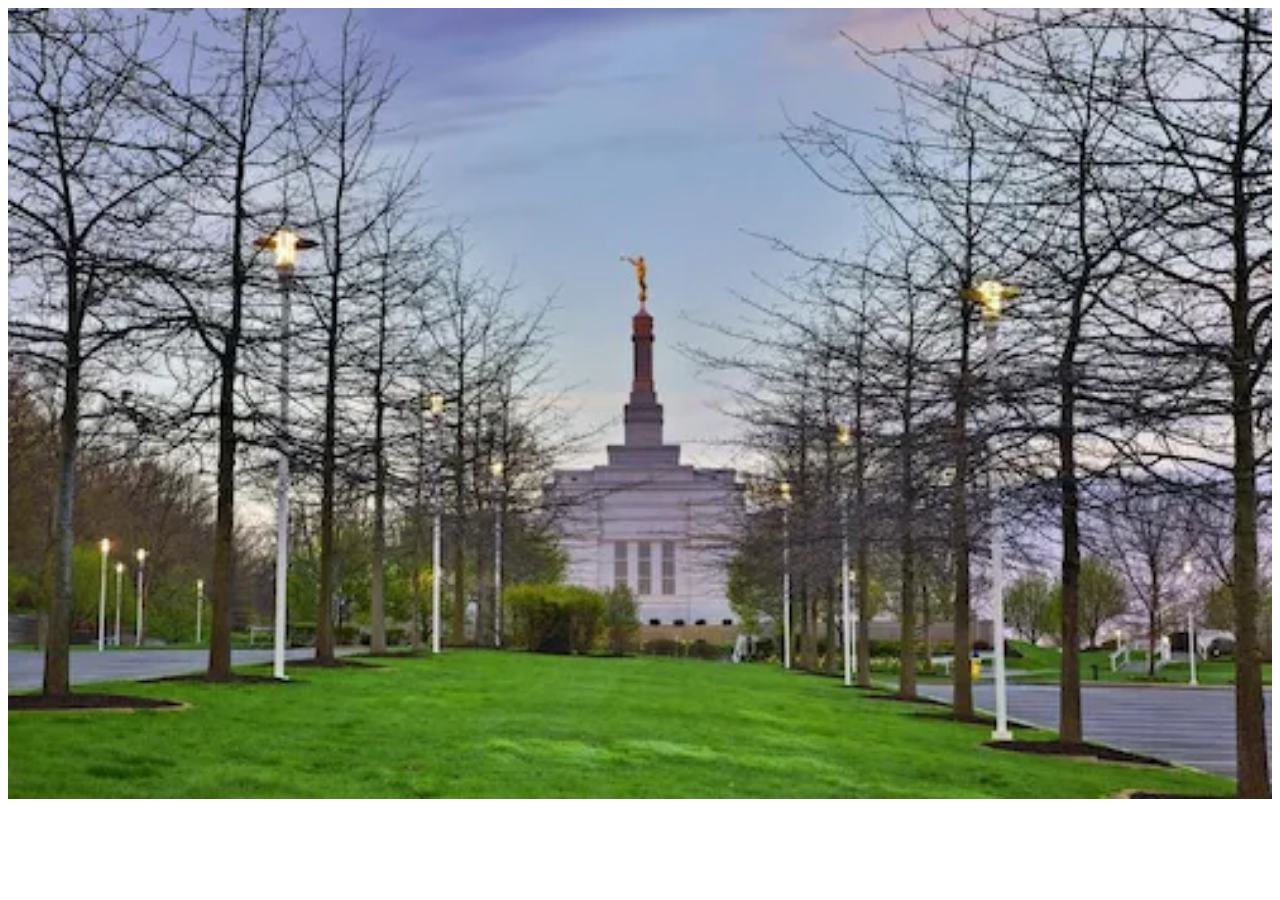
<file: week03/responsive-images.html>
<!DOCTYPE html>
<html lang="en">
<head>
    <meta charset="UTF-8">
    <meta name="viewport" content="width=device-width, initial-scale=1.0">
    <title>Document</title>
    <link rel="stylesheet" href="styles/responsive-images.css">
</head>
<body>
    <main>
        <div class="hero">
            <picture>
                <source srcset="images/hero-large.webp" media="min-width: 1000px">
                <source srcset="images/hero-medium.webp" media="min-width: 500px">
                <img src="images/hero-small.webp" alt="Palmyra Temple" width="1500" height="939">
            </picture>
        </div>
    </main>
</body>
</html>
</file>
<file: styles/base.css>
* {
    margin: 0;
    padding: 0;
    box-sizing: border-box;
    font-family: Arial, sans-serif;
}

body {
    margin: 0;
    padding: 0;
    background-color: #f5f5f5;
    color: #333;
    display: grid;
    height: 100vh;
    grid-template: auto 1fr auto / auto 1fr auto;
    grid-template-columns: 1fr;
}

header {
    background: rgba(29, 77, 114, 255);
    grid-column: 1 / 4;
    text-align: center;
    color: white;
    padding-top: 1rem;
}

nav {
    display: flex;
    justify-content: space-evenly;
    background: rgba(51, 51, 51, 255);
    padding: 1rem;
}

nav a {
    color: white;
    text-decoration: none;
    padding: 0 1rem;
}

nav.a:hover {
	text-decoration: overline;
}

main {
    display: grid;
    grid-column:  1 / -1;
    padding: 5px;
}

.about_me img {
    float: right;
    max-width: 100px;
    margin: 10px 0;
}
 
.about_me, .location {
    padding: 20px;
}
 
.location img {
    float: left;
    max-width: 100px;
    margin: 10px 0;
}
.container {
    grid-column: 1 / 3;
    text-align: center;
    width: 97%;
    margin: 5px auto;
    background: #fff;
    border: 1px solid #ddd;
    border-radius: 5px;
    box-shadow: 0 2px 5px rgba(0, 0, 0, 0.1);
}

.resources {
    background: #fff;
    border: 1px solid #ddd;
    border-radius: 5px;
    box-shadow: 0 2px 5px rgba(0, 0, 0, 0.1);
    margin: 5px;
    grid-column: 3 / 4;
    width: 97%;
}

.container h1 {
    background: rgba(29, 77, 114, 255);
    color: #fff;
    margin: 0;
    padding: 10px;
    border-radius: 5px 5px 0 0;
    text-align: center;
}
 
.resources h1 {
    background: rgba(29, 77, 114, 255);
    color: #fff;
    margin: 0;
    padding: 10px;
    text-align: center;
    border-radius: 5px 5px 0 0;
}
footer {
    background: rgba(29, 77, 114, 255);
    text-align: center;
    color: white;
    padding: 20px;
    grid-column: 1 / 4;
}

.links{
    text-align: center;
    justify-items: center;
}
</file>
<file: styles/form.css>
body {
    font-family: Arial, sans-serif;
    background-color: white;
    color: black;
    text-align: center;
    margin: 0;
    padding: 0;
}

header {
    background-color: #4c0e41;
    color: white;
    padding: 8px;
    font-size: 24px;
}

main {
    background-color: #d3c3cc;
    padding: 20px;
    border-radius: 10px;
    max-width: 500px;
    margin: 20px auto;
}

fieldset {
    border: none;
    text-align: left;
    margin-bottom: 10px;
}

legend {
    font-weight: bold;
    font-size: 16px;
}

select,
input[type="date"],
textarea,
input[type="text"] {
    width: 100%;
    padding: 10px;
    margin-top: 5px;
    border: 1px solid #ccc;
    font-size: 16px;
}

textarea {
    height: 80px;
}

button {
    background-color: #4c0e41;
    color: white;
    font-size: 18px;
    border: none;
    padding: 10px;
    width: 100%;
    border-radius: 5px;
    cursor: pointer;
}

button:hover {
    background-color: #6a1759;
}

.optional {
    color: blue;
}

.rating {
    display: flex;
    justify-content: space-between;
    width: 100%;
    margin: 10px auto;
}

.rating label {
    display: flex;
    flex-direction: column-reverse;
    font-size: 18px;
    cursor: pointer;
    align-items: center;
}

.rating input {
    margin-top: 5px;
    width: 20px;
    height: 20px;
}

.checkbox-group label {
    font-weight: bold;
    margin: 0;
}

label {
    display: block;
    margin: 5px 0;
}

input[type="checkbox"] {
    margin-right: 10px;
}

footer {
    background-color: #4c0e41;
    padding: 10px;
    font-size: 14px;
    text-align: center;
    margin-top: 20px;
    color: white;
}
</file>
<file: styles/place.css>
body {
    font-family: Arial, sans-serif;
    background-color: #f5f5f5;
    text-align: center;
    height: 100vh;
    height: 100%;
    margin: 0px 0px 0px 0px; 
    padding: 0px 0px 0px 0px; 
}
header {
    background-color: #3d405b;
    color: white;
    padding: 20px;
    font-size: 24px;
}

.hero {
    width: 100%;
    height: auto;
}

.hero picture {
    display: block;
    width: 100%;
    max-height: 500px;
    text-align: center;
}

.hero img {
    width: 100%;
    height: auto;
}

section {
    padding: 15px;
}

.weather img {
    width: 50px;
    height: auto;
}

footer {
    background-color: #3d405b;
    color: white;
    padding: 10px;
    font-size: 12px;
}
</file>
<file: styles/place-large.css>
@media screen and (min-width: 1000px) {
    body, html {
        margin: 0;
        padding: 0;
        height: 100%;
        font-family: Arial, sans-serif;
        background-color: #f4f4f4;
    }
    
    header {
        background-color: #2c3e50;
        color: #fff;
        padding: 20px;
        text-align: center;
    }
    
    .hero {
        position: relative;
        width: 100%;
        height: 72vh;
        overflow: hidden;
    }
    
    .hero img {
        width: 100%;
        height: 100%;
        object-fit: cover; /* Ensures the image covers the entire hero area */
    }
    
    .data, .weather {
        background: rgba(255, 255, 255, 0.9);
        padding: 20px;
        border-radius: 5px;
        box-shadow: 0px 4px 8px rgba(0, 0, 0, 0.2);
        text-align: left;
        width: 280px;
        position: absolute;
    }
    
    .data h2, .weather h2 {
        background-color: #17693c;
        color: white;
        font-weight: bold;
        padding: 10px;
        border-radius: 5px;
    }

    .weather h2 {
        position: relative;
    }

    .weather h2::after {
        content: "⛅";
        margin-left: 10px;
        font-size: 1.2em;
        position: absolute;
        top: 50%;
        transform: translateY(-50%);
    }

    .weather img {
        display: none;
    }
    
    .data {
        top: 25%;
        left: 5%;
    }
    
    .weather {
        top: 45%;
        right: 5%;
    }
    
    footer {
        background-color: #3d405b;
        color: white;
        padding: 15px;
        font-size: 14px;
        text-align: center;
        position: absolute;
        width: 100%;
        box-sizing: border-box;
    }
}
</file>
<file: styles/temples.css>
body {
    font-family: Arial, sans-serif;
    margin: 0;
    padding: 0;
    text-align: center;
}

header {
    background-color: #4B0082;
    color: white;
    padding: 20px 20px;
    display: flex;
    justify-content: space-between;
    align-items: center;
}

header h1 {
    margin: 0;
    font-size: 2em;
}

header nav {
    display: flex;
    justify-content: flex-end;
    gap: 15px;
    margin-top: 10px;
}

header nav a {
    color: white;
    text-decoration: none;
    margin: 0 15px;
    font-weight: bold;
    font-size: 1em;
}

header nav a:hover {
    text-decoration: underline;
}

main {
    padding: 20px;
    max-width: 1200px;
    margin: 0 auto;
    display: grid;
    grid-template-columns: repeat(3, 1fr);
    gap: 20px;
    justify-items: center;
}

main > h1 {
    grid-column: 1 / -1;
}

figure {
    width: 100%;
    max-width: 250px;
    background-color: white;
    border: 1px solid #ddd;
    border-radius: 8px;
    box-shadow: 0 2px 4px rgba(0, 0, 0, 0.1);
    overflow: hidden;
    transition: transform 0.3s, box-shadow 0.3s;
}

figure:hover {
    transform: scale(1.05);
    box-shadow: 0 4px 8px rgba(0, 0, 0, 0.2);
}

figure img {
    width: 100%;
    height: auto;
    display: block;
    border-bottom: 1px solid #ddd;
}

figure figcaption {
    font-size: 1em;
    color: #666;
    padding: 10px;
}

footer {
    background-color: #4B0082;
    color: white;
    padding: 15px 0;
    margin-top: 20px;
    font-size: 0.9em;
}

footer p {
    margin: 5px 0;
}

footer #lastModified {
    font-size: 0.8em;
    color: #ddd;
}

#menu {
	font-size: 1.5rem;
	border: 0;
	background: none;
	color: #4B0082;
	position: absolute;
	top: 1rem;
	right: 1rem;
}

#menu::before {
	content: "☰";
    color: white;
}

#menu.open::before {
	content: "❌";
}

.navigation {
	display: flex;
	flex-direction: column;
	justify-content: space-around;
	list-style: none;
	background-color: #4B0082;
	color: #fff;
}

.navigation a {
	display: none;
	padding: 1rem;
	text-align: center;
	text-decoration: none;
	color: #fff;
}

.navigation a:hover {
	background-color: #bbb;
	color: #333;
	font-weight: 700;
}

.open a {
	display: block;
}
</file>
<file: styles/temples-large.css>
@media (min-width: 37.5em) {
	h1 {
		font-size: 2.5rem;
		margin-left: 0;
		text-align: center;
	}

	h2 {
		font-size: 2rem;
		text-align: center;
	}

	#menu {
		display: none; /* hide hamburger button */
	}

	.navigation {
		flex-direction: row;
	}

	.navigation a {
		display: block;
		flex: 1 1 100%;
	}
}
</file>
<file: colombian/styles/colombian.css>
* {
    margin: 0;
    padding: 0;
    overflow-x: hidden;
}

header {
    background: white;
    grid-column: 1 / 4;
    text-align: center;
    color: black;
}

nav {
    width: 100%;
    top: 0;
    left: 0;
    background: white;
    padding: 15px 30px;
    display: flex;
    justify-content: center;
}

.navigation {
    display: flex;
    gap: 20px;
    padding: 0;
    margin: 0;
}

.navigation a {
    text-decoration: none;
    color: #000;
    font-size: 16px;
    font-weight: bold;
    padding: 10px 15px;
    transition: color 0.3s ease;
}

.hero {
    width: 100%;
    height: 60vh;
    display: flex;
    align-items: center;
    justify-content: center;
    
}

.hero picture,
.hero img {
    width: 100%;
    height: 100%;
    object-fit: cover;
    overflow: hidden;
}

h1, h2, a, figcaption{
    color: #000;
    font-family: "Noto Sans", serif;
    font-weight: 500;
    font-style: normal;
}

p{
    color:#000;
    font-family: "Roboto", serif;
    font-weight: 100;
    font-style: normal;
}

.text-box {
    position: absolute;
    top: 50%;
    left: 10%;
    transform: translateY(-50%);
    max-width: 500px;
}

.text-box h2 {
    font-size: 3rem;
    font-weight: bold;
    margin-bottom: 10px;
    color: white;
}

.text-box p {
    font-size: 1.2rem;
    margin-bottom: 20px;
    color: white;
}

section {
    text-align: center;
    padding: 2rem;
    gap: 20px;
    display: grid;
    grid-template-columns: repeat(4, 1fr);
    max-width: 1700px;
    margin: auto;
}

h1 {
    font-size: 2rem;
    font-weight: bold;
    margin-bottom: 1rem;
    margin-top: 3rem;
    margin-left: 1rem;
}

figure {
    position: relative;
    text-align: center;
    transition: transform 0.3s;
}

figure img {
    width: 100%;
    height: 80%;
    border-radius: 10px;
    display: block;
}

figcaption {
    font-weight: bold;
    margin-top: 0.5rem;
    font-size: 1rem;
}

figure:hover {
    transform: scale(1.05);
}

footer {
    background-color: black;
    padding: 20px;
}

footer p { 
    color: white;
    font-weight: bold;
}
</file>
<file: colombian/styles/colombian-small.css>
@media (max-width: 500px) {

    section {
        grid-template-columns: 1fr;
    }

    #menu {
        font-size: 1.5rem;
        border: 0;
        background: none;
        color: #4B0082;
        position: absolute;
        top: 1rem;
        right: 1rem;
    }
    
    #menu::before {
        content: "☰";
        color: black;
    }
    
    #menu.open::before {
        content: "❌";
    }
    
    .navigation {
        display: flex;
        flex-direction: column;
        justify-content: space-around;
        list-style: none;
        background-color: black;
        color: #fff;
    }
    
    .navigation a {
        display: none;
        padding: 1rem;
        text-align: center;
        text-decoration: none;
        color: #fff;
    }
    
    .navigation a:hover {
        background-color: #bbb;
        color: #333;
        font-weight: 700;
    }
    
    .open a {
        display: block;
    }

    .text-box {
        display: none;
    }
}
</file>
<file: colombian/styles/feedback.css>
body {
    font-family: "Noto Sans", serif;
    font-weight: 500;
    font-style: normal;
    background-color: white;
    color: black;
    text-align: center;
    margin: 0;
    padding: 0;
}

header {
    background-color: white;
    color: black;
    padding: 8px;
    grid-column: 1 / 4;
    text-align: center;
}

nav {
    width: 100%;
    top: 0;
    left: 0;
    background: white;
    padding: 15px 30px;
    display: flex;
    justify-content: center;
}

.navigation {
    display: flex;
    gap: 20px;
    padding: 0;
    margin: 0;
}

.navigation a {
    text-decoration: none;
    color: #000;
    font-size: 16px;
    font-weight: bold;
    padding: 10px 15px;
    transition: color 0.3s ease;
}

main {
    background-color: whitesmoke;
    padding: 20px;
    border-radius: 10px;
    max-width: 500px;
    margin: 20px auto;
}

fieldset {
    border: none;
    text-align: left;
    margin-bottom: 10px;
}

legend {
    font-weight: bold;
    font-size: 16px;
}

select,
input[type="date"],
textarea,
input[type="text"] {
    width: 100%;
    padding: 10px;
    margin-top: 5px;
    border: 1px solid #ccc;
    font-size: 16px;
}

textarea {
    height: 80px;
}

button {
    background-color: gainsboro;
    color: black;
    font-size: 18px;
    border: none;
    padding: 10px;
    width: 100%;
    border-radius: 5px;
    cursor: pointer;
}

button:hover {
    background-color: white;
}

.optional {
    color: blue;
}

.rating {
    display: flex;
    justify-content: space-between;
    width: 100%;
    margin: 10px auto;
}

.rating label {
    display: flex;
    flex-direction: column-reverse;
    font-size: 18px;
    cursor: pointer;
    align-items: center;
}

.rating input {
    margin-top: 5px;
    width: 20px;
    height: 20px;
}

.checkbox-group label {
    font-weight: bold;
    margin: 0;
}

label {
    display: block;
    margin: 5px 0;
}

input[type="checkbox"] {
    margin-right: 10px;
}

footer {
    background-color: #4c0e41;
    padding: 10px;
    font-size: 14px;
    text-align: center;
    margin-top: 20px;
    color: white;
}
</file>
<file: project/styles/styles.css>
header{
    background-color: white;
    padding: 10px;
    text-align: center;
}

main{
    background-color:whitesmoke ;
    justify-items: center;
}

h1, h2{
    color: #000;
    font-family: "Noto Sans", serif;
    font-weight: 500;
    font-style: normal;
}

p{
    color:#000;
    font-family: "Roboto", serif;
    font-weight: 100;
    font-style: normal;
}

footer{
    padding: 8px;
}
</file>
<file: week02/styles/styles.css>
* {
	margin: 0;
	padding: 0;
}

body {
	height: 100vh;
	display: flex;
	flex-direction: column;
	align-items: center;
	justify-content: center;
	font-family: Acme, Arial, sans-serif;
}

h1 {
	font-size: 1.5rem;
}

main {
	margin: 1rem auto;
	border: 1px solid rgb(0 0 0 / 0.1);
	padding: 1rem;
	background-color: #ddd;
	display: flex;
	flex-direction: column;
}

input,
button {
	padding: 0.5rem;
}

button {
	margin: 0.5rem;
}

.delete {
	width: fit-content;
}

.input {
	display: flex;
	gap: 1rem;
}

.list {
	padding: 0.5rem;
}

ul {
	margin: 1rem;
	list-style: none;
}

li {
	display: flex;
	align-items: center;
	justify-content: space-between;
}

@media only screen and (min-width: 32.5em) {
	h1 {
		font-size: 2rem;
	}

	main {
		width: 320px;
	}
}
</file>
<file: week02/styles/media-query.css>
body {
    font-family: 'Roboto', sans-serif;
}

header, main, footer {
    max-width: 640px;
    margin: 1rem auto;
    border: 1px solid #bbb;
    padding: 1rem;
    background-color: #e6f2ff;
}

main {
    display: grid;
    grid-template-columns: 1fr;
    grid-gap: 1rem;
}

section {
    padding: 1rem;
    background-color: #fff;
}
</file>
<file: week02/styles/media-query-large.css>
@media sreen and (min-width: 500px){
    header{
        background-color: #000;
        color: #fff
    }
    
    main{
        grid-template-columns: 1fr 1fr;
    }
}
</file>
<file: week03/styles/design.css>
body {
	font-family: Roboto, helvetica, sans-serif;
}

header,
main,
footer {
	max-width: 760px;
	margin: 0 auto;
}

h1 {
	border-bottom: 1px solid rgba(0, 0, 0, 0.1);
}

main {
	display: grid;
    grid-template-columns: 1fr 200px;
	grid-gap: 1.5rem;
}

h2 {
	color: navy;
	grid-column: 1/3;
}

article p {
	text-align: justify;
}

.callout {
	color: #f5f5f5; /*Foreground*/
	background-color: #702963; /*Background*/
    padding: 1rem;
}

.banner {
	border: 1px solid rgb(0 0 0 / 0.2);
	padding: 1rem;
	background-color: rgb(230 243 254 / 1);
	font-weight: 700;
	word-break: break-word;
	text-align: center;
}

footer {
	margin-top: 1rem;
	border-top: 1px solid rgba(0, 0, 0, 0.1);
	font-size: smaller;
	text-align: left;
}
</file>
<file: week03/styles/responsive-images.css>
.hero img {
    width: 100%;
    height: 100%;
    object-fit: cover;
  }
</file>
